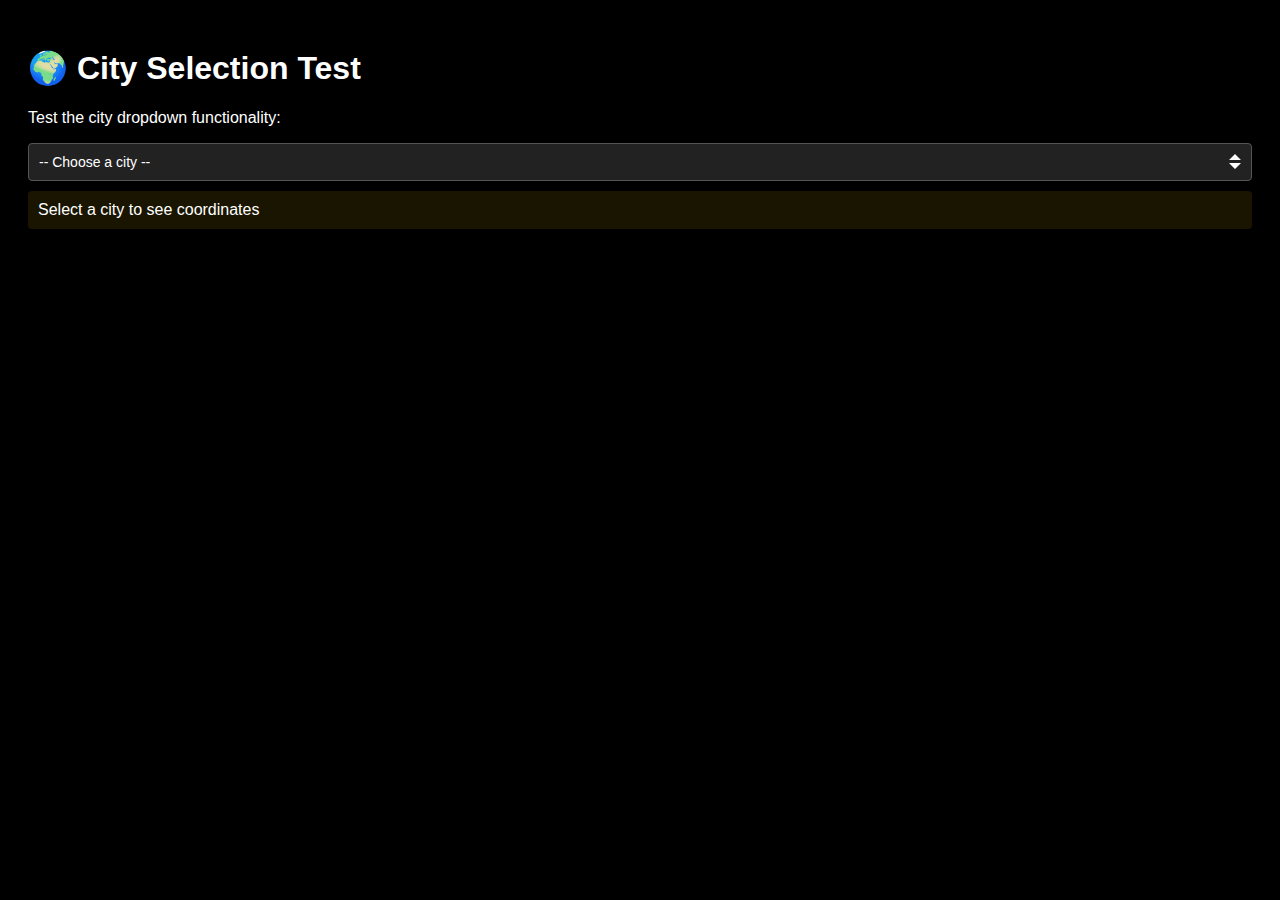
<file: test-city-dropdown.html>
<!DOCTYPE html>
<html lang="en">
<head>
    <meta charset="UTF-8">
    <meta name="viewport" content="width=device-width, initial-scale=1.0">
    <title>Test City Dropdown</title>
    <style>
        body {
            background: #000;
            color: #fff;
            font-family: Arial, sans-serif;
            padding: 20px;
        }
        select {
            width: 100%;
            padding: 10px;
            background: #222;
            border: 1px solid #555;
            border-radius: 4px;
            color: #fff;
            font-size: 14px;
            appearance: none;
            -webkit-appearance: none;
            -moz-appearance: none;
            background-image: url('data:image/svg+xml;charset=US-ASCII,<svg xmlns="http://www.w3.org/2000/svg" viewBox="0 0 4 5"><path fill="%23fff" d="M2 0L0 2h4zm0 5L0 3h4z"/></svg>');
            background-repeat: no-repeat;
            background-position: right 10px center;
            background-size: 12px;
            padding-right: 30px;
        }
        option {
            background: #222 !important;
            color: #fff !important;
            padding: 4px 8px;
        }
        optgroup {
            background: #333 !important;
            color: #ffcc00 !important;
            font-weight: bold;
            font-size: 12px;
            padding: 4px 8px;
        }
        option:hover,
        option:focus {
            background: #444 !important;
            color: #ffcc00 !important;
        }
        select:focus {
            outline: none;
            border-color: #ffcc00;
            box-shadow: 0 0 0 2px rgba(255, 204, 0, 0.3);
        }
        .coordinates {
            margin-top: 10px;
            padding: 10px;
            background: rgba(255, 204, 0, 0.1);
            border-radius: 4px;
        }
    </style>
</head>
<body>
    <h1>🌍 City Selection Test</h1>
    <p>Test the city dropdown functionality:</p>
    
    <select id="citySelect">
        <option value="">-- Choose a city --</option>
        
        <!-- North America -->
        <optgroup label="🇺🇸 🇨🇦 🇲🇽 North America">
          <option value="40.7128,-74.0060">🏙️ New York City, USA (8.3M)</option>
          <option value="34.0522,-118.2437">🌴 Los Angeles, USA (13.2M)</option>
          <option value="41.8781,-87.6298">🏢 Chicago, USA (9.5M)</option>
        </optgroup>

        <!-- Europe -->
        <optgroup label="🇪🇺 Europe">
          <option value="51.5074,-0.1278">🏰 London, UK (9.5M)</option>
          <option value="48.8566,2.3522">🗼 Paris, France (11.0M)</option>
          <option value="52.5200,13.4050">🧱 Berlin, Germany (3.7M)</option>
        </optgroup>

        <!-- Asia -->
        <optgroup label="🌏 Asia">
          <option value="35.6762,139.6503">🏯 Tokyo, Japan (38.0M)</option>
          <option value="39.9042,116.4074">🏮 Beijing, China (21.5M)</option>
          <option value="28.6139,77.2090">🕌 Delhi, India (33.0M)</option>
        </optgroup>
    </select>
    
    <div class="coordinates" id="coordinates">
        Select a city to see coordinates
    </div>
    
    <script>
        const citySelect = document.getElementById('citySelect');
        const coordinatesDiv = document.getElementById('coordinates');
        
        citySelect.addEventListener('change', (e) => {
            const coordinates = e.target.value;
            if (coordinates) {
                const [lat, lng] = coordinates.split(',').map(coord => parseFloat(coord.trim()));
                const cityName = e.target.options[e.target.selectedIndex].text;
                
                coordinatesDiv.innerHTML = `
                    <strong>Selected:</strong> ${cityName}<br>
                    <strong>Coordinates:</strong> ${lat}°, ${lng}°<br>
                    <strong>Ready for impact simulation!</strong> 🎯
                `;
                
                console.log(`📍 Selected: ${cityName} at ${lat}, ${lng}`);
            } else {
                coordinatesDiv.innerHTML = 'Select a city to see coordinates';
            }
        });
    </script>
</body>
</html>
</file>
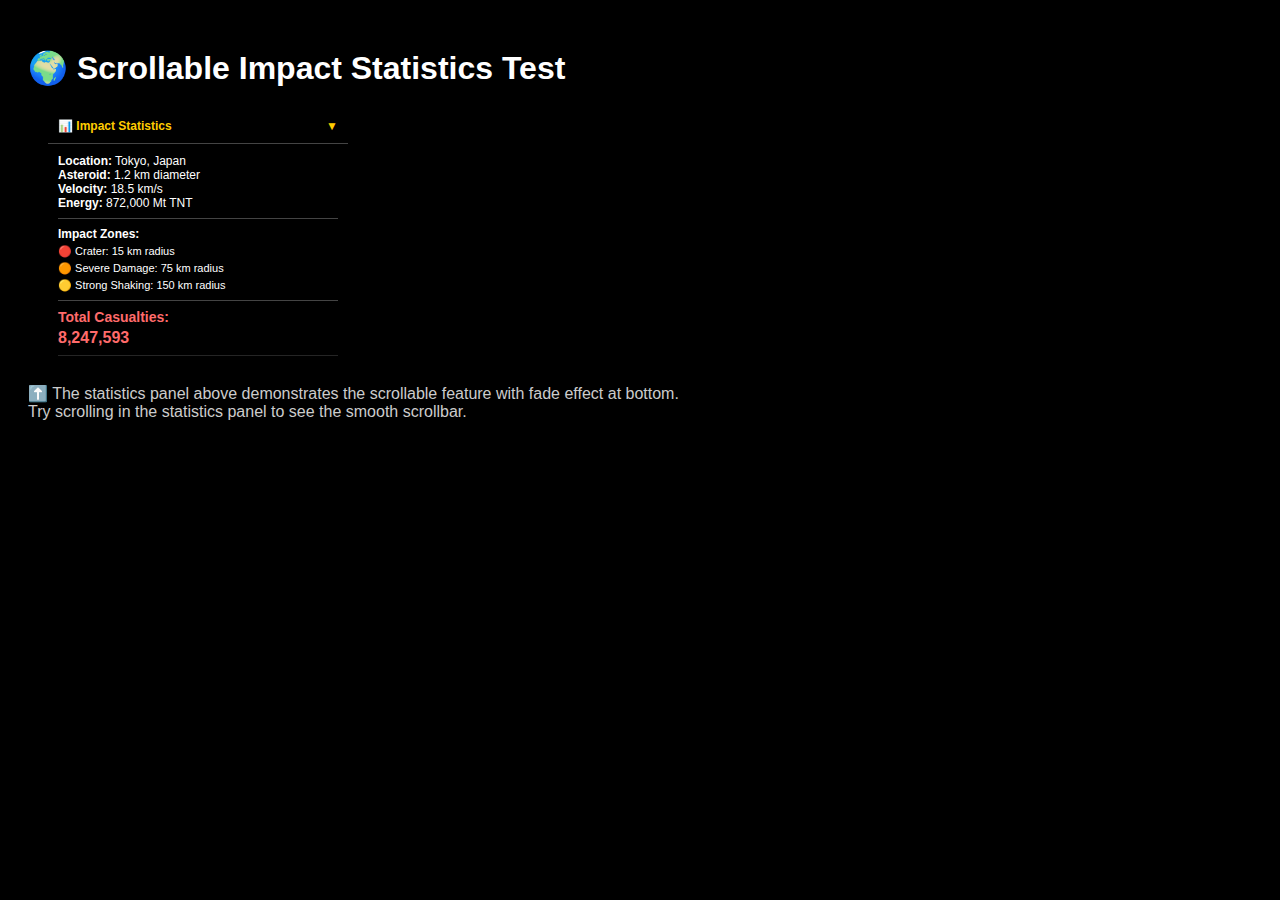
<file: test-scrollable-stats.html>
<!DOCTYPE html>
<html lang="en">
<head>
    <meta charset="UTF-8">
    <meta name="viewport" content="width=device-width, initial-scale=1.0">
    <title>Test Scrollable Impact Stats</title>
    <style>
        body {
            background: #000;
            color: #fff;
            font-family: Arial, sans-serif;
            padding: 20px;
        }
        
        #testStats {
            position: relative;
            background: rgba(0,0,0,0.8);
            border-radius: 6px;
            color: white;
            font-size: 12px;
            min-width: 200px;
            max-width: 300px;
            margin: 20px;
        }
        
        .dropdown-header {
            cursor: pointer;
            padding: 10px;
            border-bottom: 1px solid #444;
            display: flex;
            align-items: center;
            justify-content: space-between;
        }
        
        #testStatsContent {
            padding: 10px;
            max-height: 200px;
            overflow-y: auto;
            overflow-x: hidden;
            scrollbar-width: thin;
            scrollbar-color: #555 #222;
            scroll-behavior: smooth;
        }
        
        #testStatsContent::-webkit-scrollbar {
            width: 8px;
        }
        
        #testStatsContent::-webkit-scrollbar-track {
            background: rgba(0, 0, 0, 0.3);
            border-radius: 4px;
        }
        
        #testStatsContent::-webkit-scrollbar-thumb {
            background: #555;
            border-radius: 4px;
            border: 1px solid #333;
        }
        
        #testStatsContent::-webkit-scrollbar-thumb:hover {
            background: #666;
        }
        
        #testStats::after {
            content: '';
            position: absolute;
            bottom: 0;
            left: 0;
            right: 0;
            height: 20px;
            background: linear-gradient(transparent, rgba(0, 0, 0, 0.8));
            pointer-events: none;
            border-radius: 0 0 6px 6px;
            opacity: 1;
        }
    </style>
</head>
<body>
    <h1>🌍 Scrollable Impact Statistics Test</h1>
    
    <div id="testStats">
        <div class="dropdown-header">
            <span style="color: #ffcc00; font-weight: bold;">📊 Impact Statistics</span>
            <span style="color: #ffcc00; font-weight: bold;">▼</span>
        </div>
        <div id="testStatsContent">
            <div><strong>Location:</strong> Tokyo, Japan</div>
            <div><strong>Asteroid:</strong> 1.2 km diameter</div>
            <div><strong>Velocity:</strong> 18.5 km/s</div>
            <div><strong>Energy:</strong> 872,000 Mt TNT</div>
            <hr style="margin: 8px 0; border: none; border-top: 1px solid #444;">
            <div><strong>Impact Zones:</strong></div>
            <div style="font-size: 11px; margin: 4px 0;">🔴 Crater: 15 km radius</div>
            <div style="font-size: 11px; margin: 4px 0;">🟠 Severe Damage: 75 km radius</div>
            <div style="font-size: 11px; margin: 4px 0;">🟡 Strong Shaking: 150 km radius</div>
            <hr style="margin: 8px 0; border: none; border-top: 1px solid #444;">
            <div style="color: #ff6b6b; font-size: 14px;"><strong>Total Casualties:</strong></div>
            <div style="color: #ff6b6b; font-size: 16px; font-weight: bold; margin: 4px 0;">8,247,593</div>
            
            <hr style="margin: 8px 0; border: none; border-top: 1px solid #444;">
            <div style="color: #ffaa44; font-weight: bold; margin-bottom: 6px;">Major Cities Affected:</div>
            
            <div style="font-size: 11px; margin: 3px 0; padding: 3px; background: rgba(255,255,255,0.05);">
                <div style="display: flex; justify-content: space-between;">
                    <strong style="color: #ff0000">💀 Tokyo</strong>
                    <span style="color: #aaa;">23km</span>
                </div>
                <div style="color: #ccc; font-size: 10px;">Pop: 38,000,000 | Casualties: 2,847,593 (85%)</div>
            </div>
            
            <div style="font-size: 11px; margin: 3px 0; padding: 3px; background: rgba(255,255,255,0.05);">
                <div style="display: flex; justify-content: space-between;">
                    <strong style="color: #ff4400">🔥 Yokohama</strong>
                    <span style="color: #aaa;">45km</span>
                </div>
                <div style="color: #ccc; font-size: 10px;">Pop: 3,800,000 | Casualties: 1,247,593 (65%)</div>
            </div>
            
            <div style="font-size: 11px; margin: 3px 0; padding: 3px; background: rgba(255,255,255,0.05);">
                <div style="display: flex; justify-content: space-between;">
                    <strong style="color: #ff8800">⚠️ Kawasaki</strong>
                    <span style="color: #aaa;">67km</span>
                </div>
                <div style="color: #ccc; font-size: 10px;">Pop: 1,500,000 | Casualties: 347,593 (35%)</div>
            </div>
            
            <div style="font-size: 11px; margin: 3px 0; padding: 3px; background: rgba(255,255,255,0.05);">
                <div style="display: flex; justify-content: space-between;">
                    <strong style="color: #ffcc00">📍 Chiba</strong>
                    <span style="color: #aaa;">89km</span>
                </div>
                <div style="color: #ccc; font-size: 10px;">Pop: 980,000 | Casualties: 147,593 (18%)</div>
            </div>
            
            <div style="font-size: 11px; margin: 3px 0; padding: 3px; background: rgba(255,255,255,0.05);">
                <div style="display: flex; justify-content: space-between;">
                    <strong style="color: #ffcc00">📍 Saitama</strong>
                    <span style="color: #aaa;">92km</span>
                </div>
                <div style="color: #ccc; font-size: 10px;">Pop: 1,300,000 | Casualties: 87,593 (12%)</div>
            </div>
            
            <div style="text-align: center; margin-top: 4px; color: #888; font-size: 10px;">
                +15 more cities affected
            </div>
            
            <hr style="margin: 8px 0; border: none; border-top: 1px solid #444;">
            <div style="font-size: 10px; color: #888; text-align: center; margin-top: 8px;">
                ℹ️ Casualty estimates include deaths, serious injuries, and displaced persons<br>
                Enhanced with GeoNames API + 70+ city database (2024 data)
            </div>
        </div>
    </div>
    
    <p style="color: #ccc;">
        ⬆️ The statistics panel above demonstrates the scrollable feature with fade effect at bottom.
        <br>Try scrolling in the statistics panel to see the smooth scrollbar.
    </p>
</body>
</html>
</file>
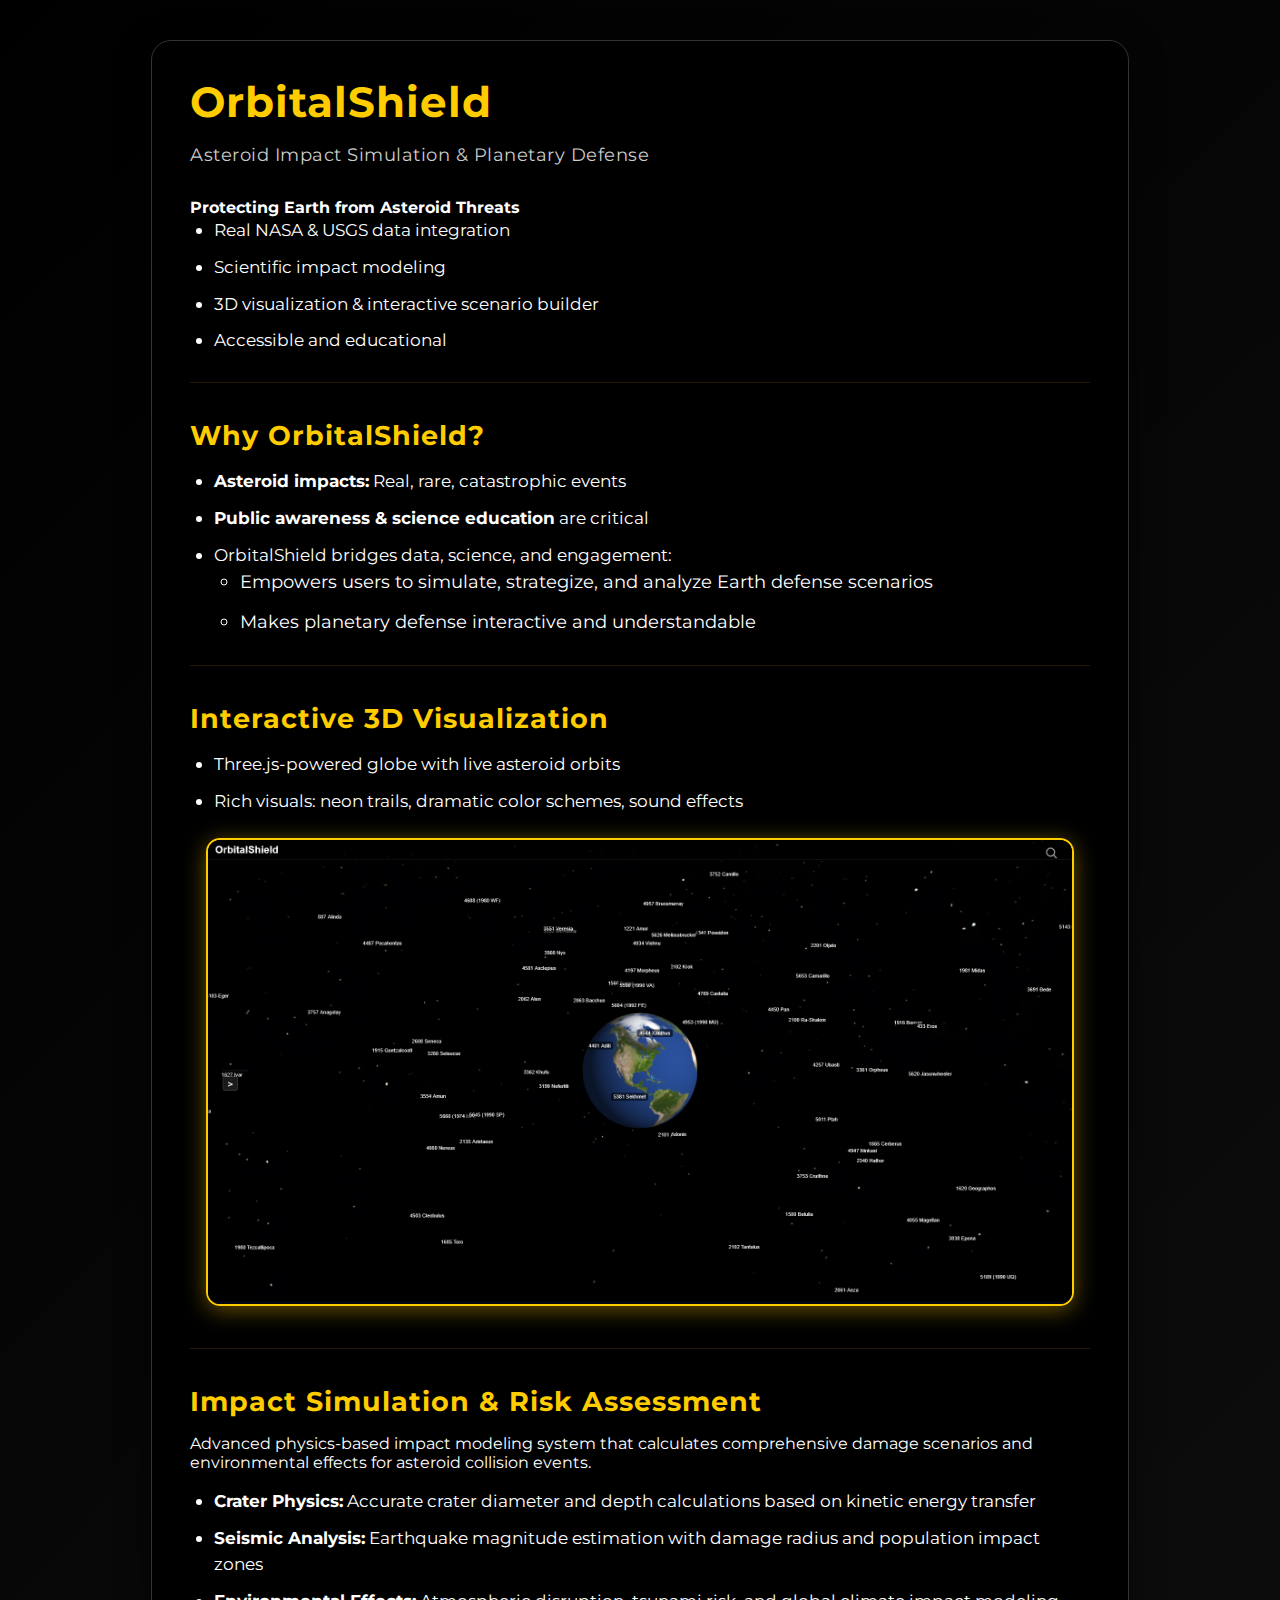
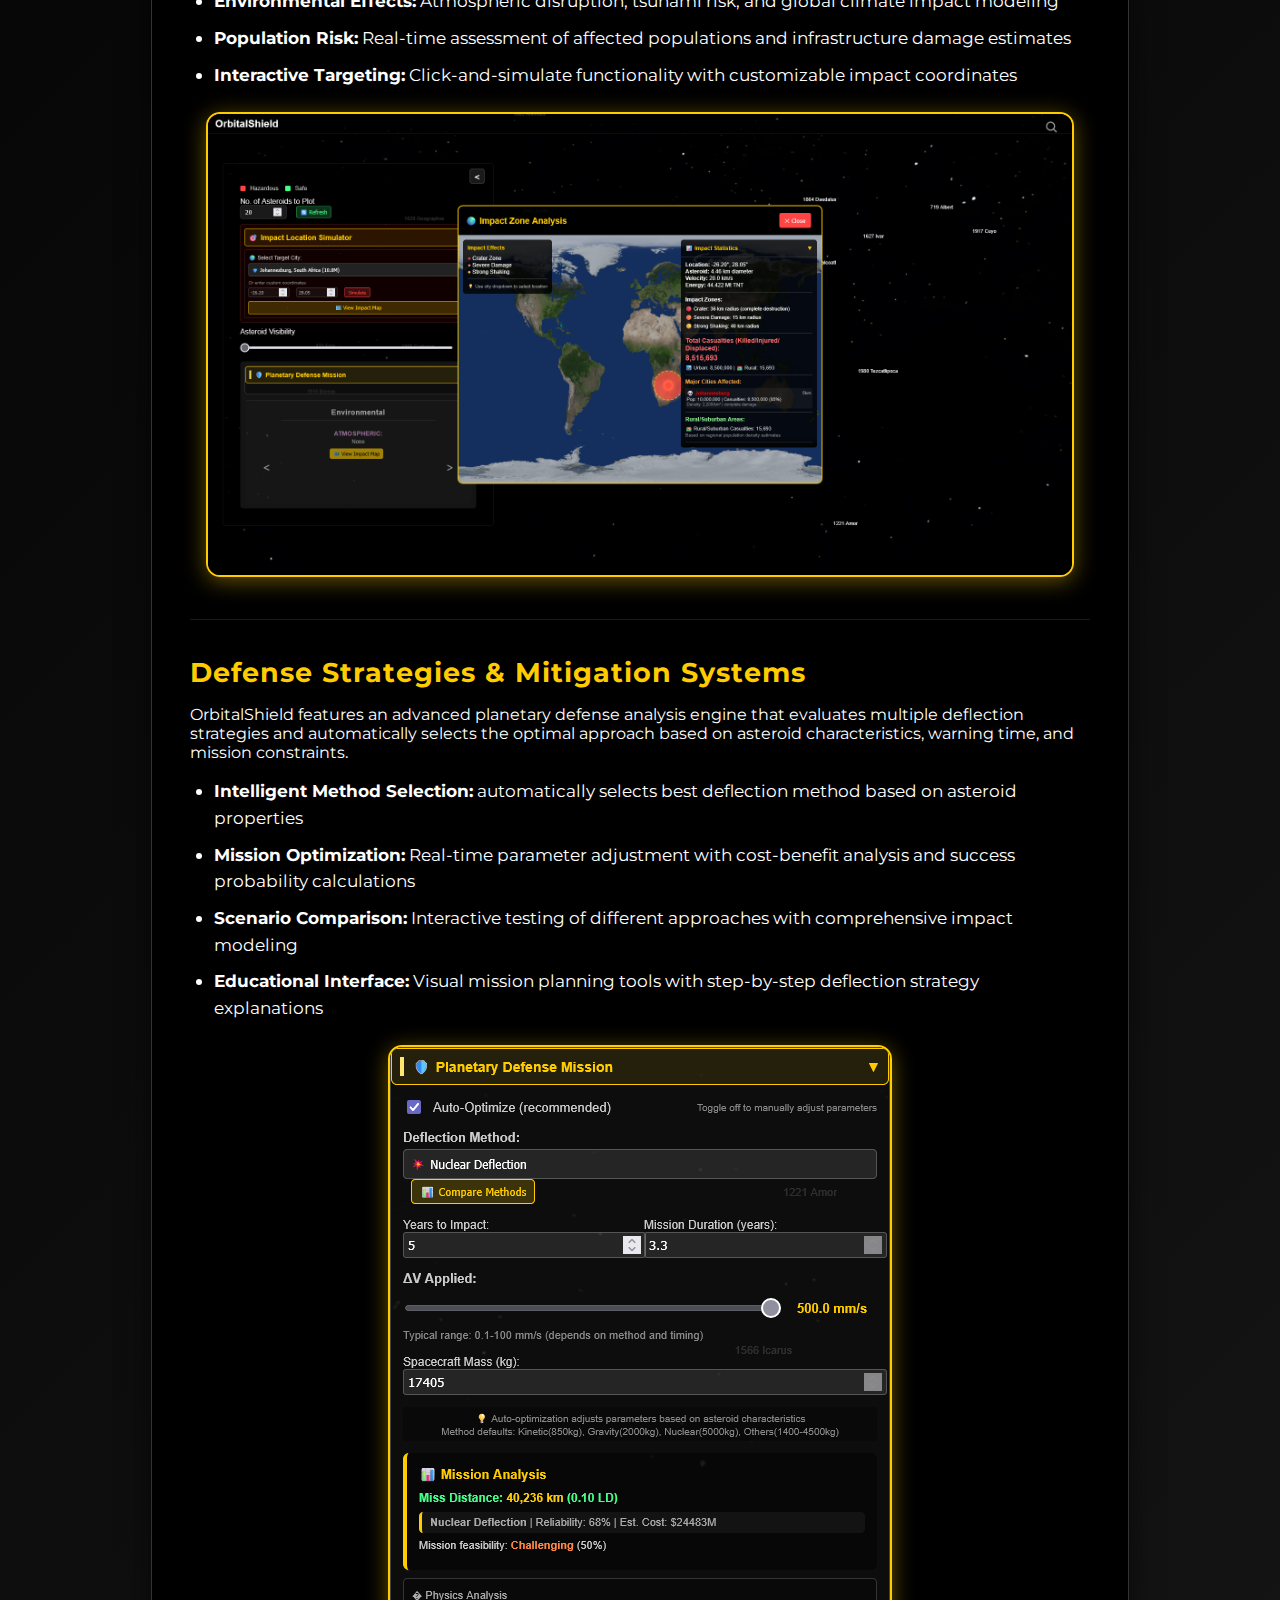
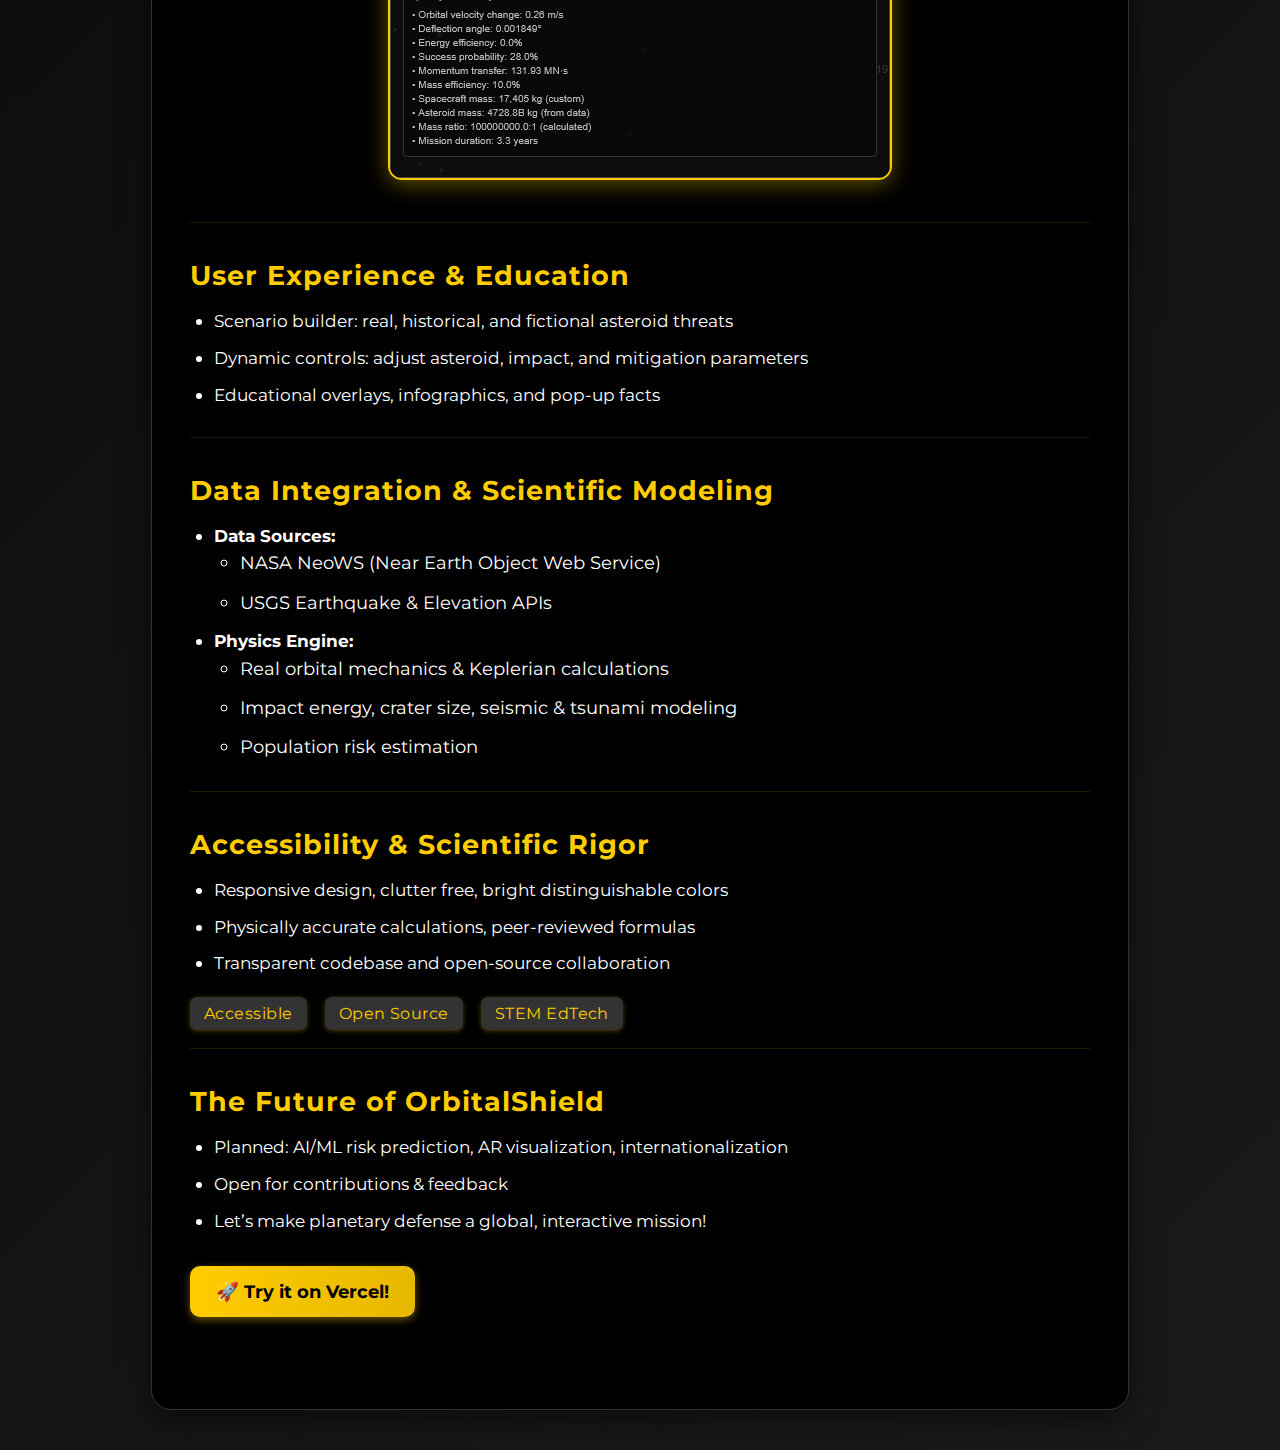
<file: demo/demo.html>
<!DOCTYPE html>
<html lang="en">
<head>
  <meta charset="UTF-8">
  <title>OrbitalShield — Asteroid Impact Simulation & Planetary Defense</title>
  <meta name="viewport" content="width=device-width, initial-scale=1">
  <style>
    @import url('https://fonts.googleapis.com/css2?family=Montserrat:wght@700;400&display=swap');
    body {
      font-family: 'Montserrat', Arial, sans-serif;
      margin: 0;
      background: linear-gradient(135deg, #000000 0%, #1a1a1a 100%);
      color: #ffffff;
    }
    .container {
      max-width: 900px;
      margin: 40px auto;
      background: rgba(0,0,0,0.98);
      box-shadow: 0 8px 32px rgba(0,0,0,0.55);
      border-radius: 20px;
      padding: 36px 38px 38px 38px;
      position: relative;
      overflow: hidden;
      border: 1px solid #333;
    }
    h1, h2 {
      color: #ffcc00;
      margin-top: 0;
      margin-bottom: 16px;
      font-weight: 700;
      letter-spacing: 1px;
      text-shadow: 0 2px 12px #000000;
    }
    h1 {
      font-size: 2.6em;
    }
    h2 {
      font-size: 1.7em;
    }
    .subtitle {
      color: #cccccc;
      font-size: 1.15em;
      margin-bottom: 32px;
      font-weight: 400;
      letter-spacing: 0.5px;
    }
    .section {
      margin-bottom: 36px;
      padding-bottom: 18px;
      border-bottom: 1px solid rgba(255,204,0,0.13);
    }
    ul {
      margin: 0 0 0 1.5em;
      padding: 0;
    }
    li {
      font-size: 1.07em;
      margin-bottom: 0.6em;
      line-height: 1.55em;
    }
    .imgbox {
      display: flex;
      justify-content: center;
      align-items: center;
      margin: 24px 0;
    }
    .showcase {
      max-width: 96%;
      border-radius: 14px;
      box-shadow: 0 4px 22px rgba(255,204,0,0.4), 0 1px 10px #000000;
      border: 2px solid #ffcc00;
    }
    .cta {
      background: linear-gradient(90deg, #ffcc00 0%, #e6b800 100%);
      color: #000000;
      font-weight: bold;
      font-size: 1.15em;
      padding: 14px 26px;
      border-radius: 10px;
      display: inline-block;
      margin-top: 22px;
      text-decoration: none;
      box-shadow: 0 3px 8px rgba(255,204,0,0.4);
      transition: background 0.2s;
    }
    .cta:hover {
      background: linear-gradient(90deg, #e6b800 0%, #ffcc00 100%);
      color: #000000;
    }
    .badges {
      margin-top: 20px;
      display: flex;
      gap: 18px;
      flex-wrap: wrap;
    }
    .badge {
      background: #333333;
      color: #ffcc00;
      padding: 7px 14px;
      border-radius: 7px;
      font-size: 0.97em;
      letter-spacing: 0.03em;
      box-shadow: 0 1px 5px rgba(255,204,0,0.3);
    }
    @media (max-width: 600px) {
      .container { padding: 15px 5vw; }
      h1 { font-size: 1.7em; }
      h2 { font-size: 1.2em; }
    }
  </style>
</head>
<body>
  <div class="container">
    <h1>OrbitalShield</h1>
    <div class="subtitle">Asteroid Impact Simulation &amp; Planetary Defense</div>
    <div class="section">
      <strong>Protecting Earth from Asteroid Threats</strong>
      <ul>
        <li>Real NASA &amp; USGS data integration</li>
        <li>Scientific impact modeling</li>
        <li>3D visualization &amp; interactive scenario builder</li>
        <li>Accessible and educational</li>
      </ul>
    </div>
    <div class="section">
      <h2>Why OrbitalShield?</h2>
      <ul>
        <li><b>Asteroid impacts:</b> Real, rare, catastrophic events</li>
        <li><b>Public awareness &amp; science education</b> are critical</li>
        <li>OrbitalShield bridges data, science, and engagement:
          <ul>
            <li>Empowers users to simulate, strategize, and analyze Earth defense scenarios</li>
            <li>Makes planetary defense interactive and understandable</li>
          </ul>
        </li>
      </ul>
    </div>
    <div class="section">
      <h2>Interactive 3D Visualization</h2>
      <ul>
        <li>Three.js-powered globe with live asteroid orbits</li>
        <li>Rich visuals: neon trails, dramatic color schemes, sound effects</li>
      </ul>
      <div class="imgbox">
        <img class="showcase" src="1.png" alt="Impact Zone Map Screenshot">
      </div>
    </div>
    <div class="section">
      <h2>Impact Simulation &amp; Risk Assessment</h2>
      <p>Advanced physics-based impact modeling system that calculates comprehensive damage scenarios and environmental effects for asteroid collision events.</p>
      <ul>
        <li><b>Crater Physics:</b> Accurate crater diameter and depth calculations based on kinetic energy transfer</li>
        <li><b>Seismic Analysis:</b> Earthquake magnitude estimation with damage radius and population impact zones</li>
        <li><b>Environmental Effects:</b> Atmospheric disruption, tsunami risk, and global climate impact modeling</li>
        <li><b>Population Risk:</b> Real-time assessment of affected populations and infrastructure damage estimates</li>
        <li><b>Interactive Targeting:</b> Click-and-simulate functionality with customizable impact coordinates</li>
      </ul>
      <div class="imgbox">
        <img class="showcase" src="2.png" alt="Impact Simulation Analysis Screenshot">
      </div>
    </div>
    <div class="section">
      <h2>Defense Strategies &amp; Mitigation Systems</h2>
      <p>OrbitalShield features an advanced planetary defense analysis engine that evaluates multiple deflection strategies and automatically selects the optimal approach based on asteroid characteristics, warning time, and mission constraints.</p>
      <ul>
        <li><b>Intelligent Method Selection:</b> automatically selects best deflection method based on asteroid properties</li>
        <li><b>Mission Optimization:</b> Real-time parameter adjustment with cost-benefit analysis and success probability calculations</li>
        <li><b>Scenario Comparison:</b> Interactive testing of different approaches with comprehensive impact modeling</li>
        <li><b>Educational Interface:</b> Visual mission planning tools with step-by-step deflection strategy explanations</li>
      </ul>
      <div class="imgbox">
        <img class="showcase" src="3.png" alt="Defense System Analysis Screenshot">
      </div>
    </div>
    <div class="section">
      <h2>User Experience &amp; Education</h2>
      <ul>
        <li>Scenario builder: real, historical, and fictional asteroid threats</li>
        <li>Dynamic controls: adjust asteroid, impact, and mitigation parameters</li>
        <li>Educational overlays, infographics, and pop-up facts</li>
      </ul>
    </div>
    <div class="section">
      <h2>Data Integration &amp; Scientific Modeling</h2>
      <ul>
        <li><b>Data Sources:</b>
          <ul>
            <li>NASA NeoWS (Near Earth Object Web Service)</li>
            <li>USGS Earthquake &amp; Elevation APIs</li>
          </ul>
        </li>
        <li><b>Physics Engine:</b>
          <ul>
            <li>Real orbital mechanics &amp; Keplerian calculations</li>
            <li>Impact energy, crater size, seismic &amp; tsunami modeling</li>
            <li>Population risk estimation</li>
          </ul>
        </li>
      </ul>
    </div>
    <div class="section">
      <h2>Accessibility &amp; Scientific Rigor</h2>
      <ul>
        <li>Responsive design, clutter free, bright distinguishable colors</li>
        <li>Physically accurate calculations, peer-reviewed formulas</li>
        <li>Transparent codebase and open-source collaboration</li>
      </ul>
      <div class="badges">
        <span class="badge">Accessible</span>
        <span class="badge">Open Source</span>
        <span class="badge">STEM EdTech</span>
      </div>
    </div>
    <div class="section" style="border-bottom: none;">
      <h2>The Future of OrbitalShield</h2>
      <ul>
        <li>Planned: AI/ML risk prediction, AR visualization, internationalization</li>
        <li>Open for contributions &amp; feedback</li>
        <li>Let’s make planetary defense a global, interactive mission!</li>
      </ul>
      <a href="https://orbital-shield.vercel.app" class="cta" target="_blank">
        🚀 Try it on Vercel!
      </a>
    </div>
  </div>
</body>
</html>
</file>
